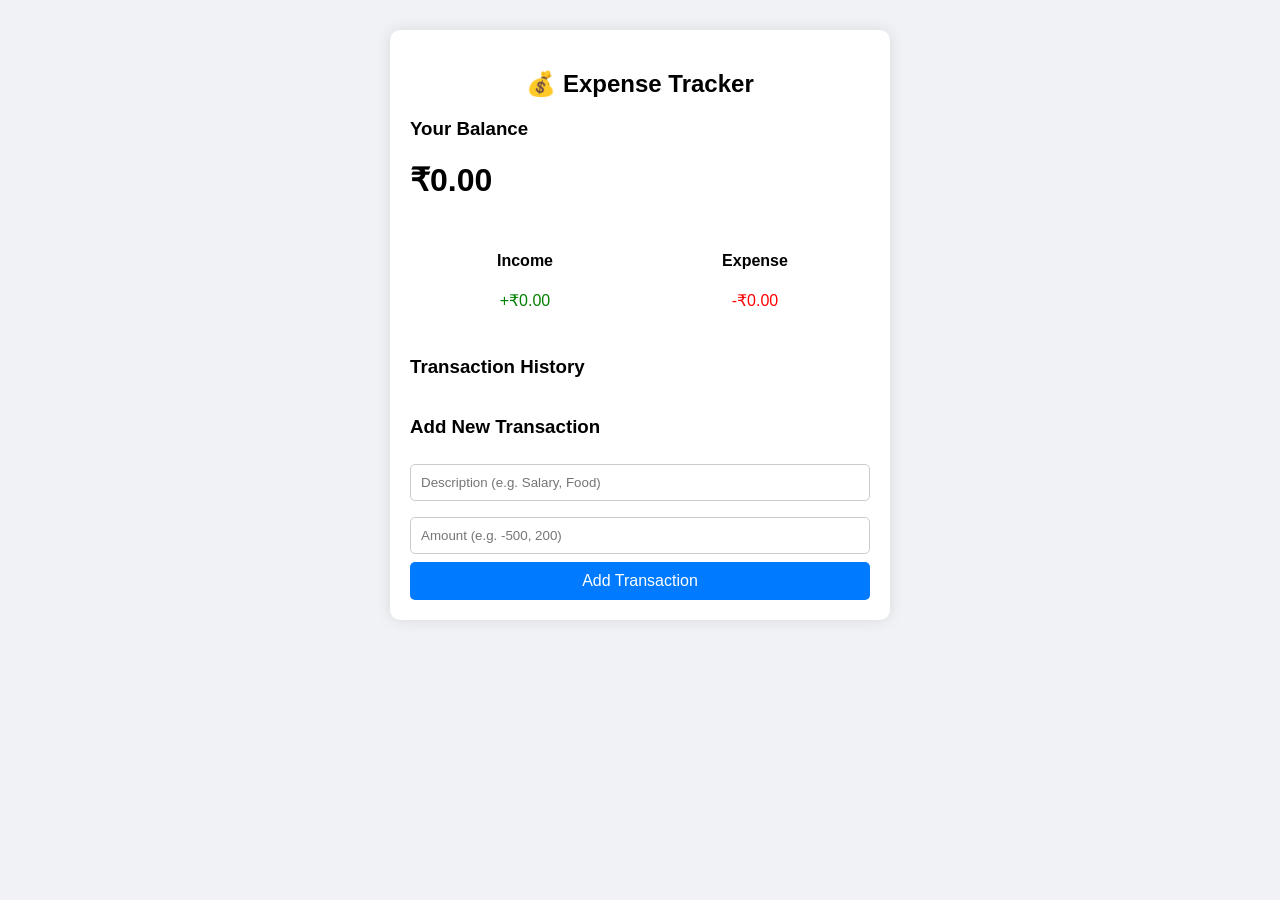
<file: index.html>
<!DOCTYPE html>
<html lang="en">
<head>
  <meta charset="UTF-8" />
  <meta name="viewport" content="width=device-width, initial-scale=1.0"/>
  <title>Advanced Expense Tracker</title>
  <link rel="stylesheet" href="style.css" />
</head>
<body>
  <div class="container">
    <h2>💰 Expense Tracker</h2>
    <div id="balance-container">
      <h3>Your Balance</h3>
      <h1 id="balance">₹0</h1>
    </div>

    <div class="inc-exp-container">
      <div>
        <h4>Income</h4>
        <p id="money-plus" class="money plus">+₹0</p>
      </div>
      <div>
        <h4>Expense</h4>
        <p id="money-minus" class="money minus">-₹0</p>
      </div>
    </div>

    <h3>Transaction History</h3>
    <ul id="list" class="list"></ul>

    <h3>Add New Transaction</h3>
    <form id="form">
      <input type="text" id="text" placeholder="Description (e.g. Salary, Food)" />
      <input type="number" id="amount" placeholder="Amount (e.g. -500, 200)" />
      <button class="btn">Add Transaction</button>
    </form>
  </div>

  <!-- ✅ Linked JavaScript file -->
  <script src="script.js"></script>
</body>
</html>
</file>
<file: style.css>
* {
  box-sizing: border-box;
}
body {
  margin: 0;
  font-family: 'Segoe UI', sans-serif;
  background-color: #f0f2f5;
}
.container {
  width: 100%;
  max-width: 500px;
  background: #fff;
  margin: 30px auto;
  padding: 20px;
  border-radius: 10px;
  box-shadow: 0px 0px 15px rgba(0,0,0,0.1);
}
h2 {
  text-align: center;
}
.inc-exp-container {
  display: flex;
  justify-content: space-between;
  margin: 20px 0;
}
.inc-exp-container > div {
  flex: 1;
  padding: 10px;
  text-align: center;
  border-radius: 8px;
}
.money.plus {
  color: green;
}
.money.minus {
  color: red;
}
.list {
  list-style-type: none;
  padding: 0;
  max-height: 200px;
  overflow-y: auto;
}
.list li {
  background: #f9f9f9;
  padding: 10px;
  margin: 10px 0;
  border-left: 5px solid;
  display: flex;
  justify-content: space-between;
  align-items: center;
}
.list li.plus {
  border-color: green;
}
.list li.minus {
  border-color: red;
}
.list .date {
  font-size: 0.8rem;
  color: gray;
}
.btn {
  width: 100%;
  background: #007bff;
  color: white;
  border: none;
  padding: 10px;
  font-size: 16px;
  border-radius: 5px;
  cursor: pointer;
}
.btn:hover {
  background: #0056b3;
}
input {
  width: 100%;
  padding: 10px;
  margin: 8px 0;
  border: 1px solid #ccc;
  border-radius: 5px;
}
.delete-btn {
  background: red;
  color: white;
  border: none;
  padding: 5px 10px;
  border-radius: 4px;
  cursor: pointer;
}
</file>
